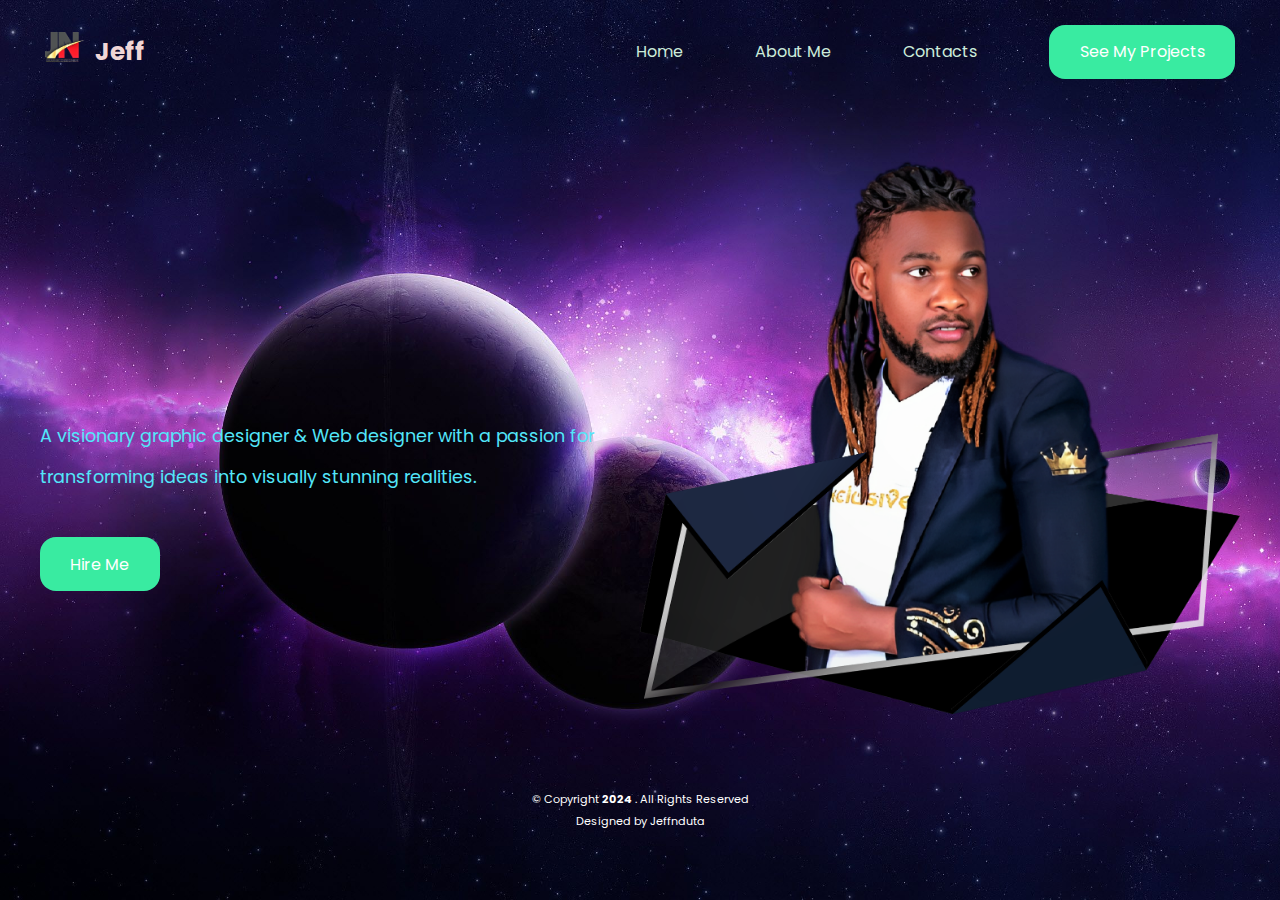
<file: index.html>
<!DOCTYPE html>
<html lang="en">
<head>
    <meta charset="UTF-8">
    <meta name="viewport" content="width=device-width, initial-scale=1.0">
    <link rel="stylesheet" href="home.css">

    <title>HOME</title>
</head>
<body>
  
<!-- Messenger Chat plugin Code -->
<div id="fb-root"></div>

<!-- Your Chat plugin code -->
<div id="fb-customer-chat" class="fb-customerchat">
</div>

<script>
  var chatbox = document.getElementById('fb-customer-chat');
  chatbox.setAttribute("page_id", "211380878717903");
  chatbox.setAttribute("attribution", "biz_inbox");
</script>

<!-- Your SDK code -->
<script>
  window.fbAsyncInit = function() {
    FB.init({
      xfbml            : true,
      version          : 'v18.0'
    });
  };

  (function(d, s, id) {
    var js, fjs = d.getElementsByTagName(s)[0];
    if (d.getElementById(id)) return;
    js = d.createElement(s); js.id = id;
    js.src = 'https://connect.facebook.net/en_US/sdk/xfbml.customerchat.js';
    fjs.parentNode.insertBefore(js, fjs);
  }(document, 'script', 'facebook-jssdk'));
</script>



   
    <!-- ======= Header ======= -->

    <div class="big-wrapper light">
       
     <header>
            <div class="section">
                <div class="logo">
                    <img src="logo.png" alt="logo">
                    <h3>Jeff</h3>
                </div>
                <div class="links">
                    <ul>
                        <li><a href="home.html">Home</a></li>
                        <li><a href="aboutme.html">About Me</a></li>
                        <li><a href="contact.html">Contacts</a></li>
                        <li><a href="project.html" class="btn">See my projects</a></li>
                    </ul>

                </div>

                <div class="overlay"></div>

                        <div class="humbager-menu toggle-btn">
                            <div class="bar"></div>
                        </div>
                    </div>
               
    </header>
  <!--============ End Header=================-->

<!--------------------=====page details======================-->


<div class="showcase-area">
    <div class="container">
        <div class="left">
            <div class="big-title">
                   <h1>Hi, I'm Jeff Nduta a</h1>
              <h1>
                <div class="animated-text" id="textContainer">
                  <span style="--index: 1;"></span>
                  <span style="--index: 2;"></span>
                  <span style="--index: 3;"></span>
                  <span style="--index: 4;"></span>
                  <span style="--index: 5;"></span>
                  <span style="--index: 6;"></span>
                  <span style="--index: 7;"></span>
                  <span style="--index: 8;"></span>
                  <span style="--index: 9;"></span>
                  <span style="--index: 10;"></span>
                  <span style="--index: 11;"></span>
                  <span style="--index: 12;"></span>
                  <span style="--index: 13;"></span>
                  <span style="--index: 14;"></span>
                  <span style="--index: 15;"></span>
                  <span style="--index: 16;"></span>
                  <span style="--index: 17;"></span>
                </div>


               </h1>
            </div>
        <p class="text">
            A visionary graphic designer & Web designer with a passion for 
            transforming ideas into visually stunning 
            realities.
        </p>
        <div class="cta">
            <a href="contact.html" class="btn"> Hire Me</a>
        </div>
    </div>
<div class="right">
    <img src="webport.png" alt="person image" class="person">
</div>
</div>
</div>
<!--======================end of page details=====================-->


  <!-- ======= Footer ======= -->
  <footer>
    <div class="container">
      <div class="row">
        <div class="col-sm-12">
          <div class="copyright-box">
            <p class="copyright">&copy; Copyright <strong>2024 </strong>. All Rights Reserved</p>
            <div class="credits">

              Designed by <a href="#">Jeffnduta</a>
            </div>
          </div>
        </div>
      </div>
    </div>
  </footer><!-- End  Footer -->

  <div id="hex-grid">
    <div class="light"></div>
    <div class="grid"></div>
</div>


</div>



<script src="home.js"></script>
</body>
</html>
</file>
<file: home.css>
@import url('https://fonts.googleapis.com/css2?family=Poppins:wght@100;200;300;400;600;900&display=swap');

/* Reset and global styles */
body, *, *::before, *::after {
    padding: 0;
    margin: 0;
    box-sizing: border-box;
}

body {
    font-family: "Poppins", sans-serif;
    margin: 0;
    display: flex;
    min-height: 100vh; 
    flex-direction: column;
    overflow-x: hidden;
    position: relative; 
    background-image: url('10.jpg'); 
    background-size: cover;
}
body::before {
    content: "";
    position: absolute; 
    top: 0;
    left: 0;
    right: 0;
    bottom: 0;
    z-index: -1; 
}

/* Shared styles */
.light {
    --maincolor: rgb(57, 235, 161);
    --hovercolor: rgb(1, 64, 66);
    --backgroundcolor: white;
    --darkone: rgb(28, 179, 116);
    --darktwo: rgb(240, 214, 214);
    --lightone: rgb(83, 230, 250);
    --lighttwo: rgb(204, 236, 219); 
}

*, *::before, *::after {
    padding: 0;
    margin: 0;
    box-sizing: border-box;
}


.stop-scrolling {
    height: 100%;
    overflow: hidden;
}

img {
    width: 100%;
}

a {
    text-decoration: none;
}


header {
    position: relative;
    z-index: 70;
    margin-top: 20px;
}

.big-wrapper {
    padding: 0 20px; 
    z-index:4;
    box-sizing: border-box;

}


header .section {
    display: flex;
    justify-content: space-between;
    padding: 5px;
    align-items: center;
    max-width: 1200px;
    margin: 0 auto;
}

/* Menu humbager */
.overlay {
    display: none;
}

.logo {
    display: flex;
    align-items: center;
    cursor: pointer;
}

.logo img {
    width: 40px;
    margin-right: .6rem;
    margin-top: -0.6rem;
}

.logo h3 {
    color: var(--darktwo);
    font-size: 1.55rem;
    line-height: 1.2;
    font-weight: 700;
}

.links ul {
    display: flex;
    list-style: none;
    align-items: center;
}

.links a {
    color: var(--lighttwo);
    margin-left: 4.5rem;
    display: inline-block;
    transition: 0.3s;
}

.links a:hover {
    color: var(--hovercolor);
    transform: scale(1.05);
}

.btn {
    display: inline-block;
    padding: 0.9rem 1.9rem;
    color: white !important;
    background-color: var(--maincolor);
    border-radius: 16px;
    text-transform: capitalize;
    transition: .3s;
}

.btn:hover {
    background-color: var(--hovercolor);
    transform: scale(1) !important;
}

.humbager-menu {
    position: relative;
    z-index: 99;
    width: 2rem;
    height: 2rem;
    display: flex;
    align-items: center;
    justify-content: center;
    display: none;
}

.humbager-menu .bar {
    position: relative;
    width: 100%;
    height: 3px;
    background-color: var(--darktwo);
    cursor: pointer;
    transition: 0.5s;
}

.bar::before, .bar::after {
    content: "";
    position: absolute;
    width: 100%;
    height: 100%;
    background-color: var(--darktwo);
    border-radius: 3PX;
    transition: 0.5s;
}

.bar::before {
    transform: translateY(-8px);
}

.bar::after {
    transform: translateY(8px);
}

.big-wrapper.active .humbager-menu .bar {
    background-color: transparent;
}

.big-wrapper.active .bar::before {
    transform: translateY(0) rotate(-45deg);
}

.big-wrapper.active .bar::after {
    transform: translateY(0) rotate(45deg);
}

/*---------======================Nav top End=========---------*/

/*-----------------page details------------*/


.showcase-area {
    max-width: 1200px;
    margin: 0 auto;
    padding: 2.5rem 0;
}


.showcase-area .container {

    display: grid;
    grid-template-columns: repeat(2, 1fr);
    align-items: center;
    justify-content: center;   
}

.big-title {
    font-size: 1.4rem;
    color: var(--darkone);
    line-height: 1.4;
}

h1 {
    font-size: 2.5rem;
    margin: 10px 0;
}

span {
    display: inline-block;
    text-transform: uppercase;
    animation: bounce 1s ease-in-out infinite, changeText 4s linear infinite;
}

.text {
    color: var(--lightone);
    font-size: 1.1rem;
    margin: 1.9rem 0 2.5rem;
    max-width: 600px;
    line-height: 2.3;
}

.showcase-area .btn {
    box-shadow: 0 0 25px 1px rgba(0, 0, 0, 0.05);
}

.person {
    z-index: 1;

}

.toggle-btn i {
    line-height: 39px;
}

.big-wrapper .light .toggle-btn i:last-child {
    display: none;
}

.big-wrapper .light .toggle-btn i:first-child {
    display: block;
}

.big-wrapper .dark .toggle-btn i:last-child {
    display: block;
}

.big-wrapper .dark .toggle-btn i:first-child {
    display: none;
}

.toggle-btn:hover {
    background: var(--maincolor);
}

/*---------end of page details-----------*/


/*---------------------------------------------------------
# Footer
--------------------------------------------------------------*/
footer {
  text-align: center;
  color: #fff;
  padding: 30px 0;
  font-size: 0.7rem;
}

footer .copyright {
  margin-bottom: 0.3rem;
}

footer .credits {
  margin-bottom: 0;
}
footer .credits a {
  color: #fff;
}

/*--------------=========Responsive area==========------------------*/

@keyframes fadeIn {
    from {
        opacity: 0;
    }
    to {
        opacity: 2;
    }
}

.big-title {
    opacity: 0;
    transform: translateY(20px);
    animation: fadeInItem 2s ease-in-out forwards;
}
@keyframes fadeInItem {
    from {
        opacity: 0;
        transform: translateY(20px);
    }
    to {
        opacity: 1;
        transform: translateY(0);
    }
}


@keyframes wave {
    0%, 100% {
      transform: translateY(0);
    }
    50% {
      transform: translateY(-10px);
    }
  }

  .animated-text {
    font-size: 2.5rem;
    text-align: center;
    display: inline-block;
  }

  .animated-text span {
    display: inline-block;
    transform-origin: center bottom;
    animation: wave 1s ease-in-out infinite;
    animation-delay: calc(0.2s * var(--index));
    color: #fff;
    transition: opacity 1.1s ease-in-out;
  }


@media screen and (max-width: 870px) {
    .humbager-menu {
        display: flex;
    }

    .links {
        position: fixed;
        top: 0%;
        right: 0;
        max-width: 450px;
        width: 100%;
        height: 100%;
        background-color: var(--maincolor);
        z-index: 95;
        display: flex;
        align-items: center;
        justify-content: center;
        box-shadow: 0 0 50px 2px rgba(15, 0, 0, 0.342);
        transform: translateX(100%);
        transition: 0.5s;
    }

    .links ul {
        flex-direction: column;
    }

    .links a {
        color: white; 
        margin-left: 0;
        padding: 2rem 0;
    }

    .links .btn {
        background: none;
    }

    .overlay {
        display: block;
        position: fixed;
        top: 0;
        left: 0;
        right: 0;
        bottom: 0;
        background-color: rgba(0, 0, 0, 0.212);
        opacity: 0;
        pointer-events: none;
    }

    .big-wrapper.active .links {
        transform: translateX(0);
        box-shadow: 0 0 50px 2px rgba(0, 0, 0, 0.486);
    }

    .big-wrapper.active .overlay {
        pointer-events: all;
        opacity: 1;
    }

    .showcase-area {
        padding: 2.5rem 0;
        max-width: 700px;
        margin: 0 auto;
    }

    .showcase-area .container {
        grid-template-columns: 1fr;
        justify-content: center;
        grid-gap: 2rem;

        max-width: 81rem;
        width: 100%;
        margin: 0 auto;
        padding: 0 3rem;
    }

    .big-title  h1{
        font-size: 1.5rem;
        margin: 10px 0;
    }
    .animated-text {
        font-size: 1.2rem;
        text-align: center;
        display: inline-block;
      }

    .text {
        font-size: .95rem;
        margin: 1.4rem 0 1.5rem;
    }

    .person {
        width: 100%;
        transform: none;
    }

    .logo h3 {
        font-size: 1.25rem; 
    }

    .shape {
        bottom: -180px;
        left: -150px;
    }
}

@media screen and (max-width: 450px) {
    .container {
        padding: 0 1.5rem;
    }

    .big-title {
        font-size: 0.9rem;
    }

    h1 {
        font-size: 0.9rem;
        margin: 10px 0;
    }

    .text {
        margin: 1.1em 0 1.5rem;
    }

    .showcase-area .btn {
        font-size: 0.8rem;
    }
}
</file>
